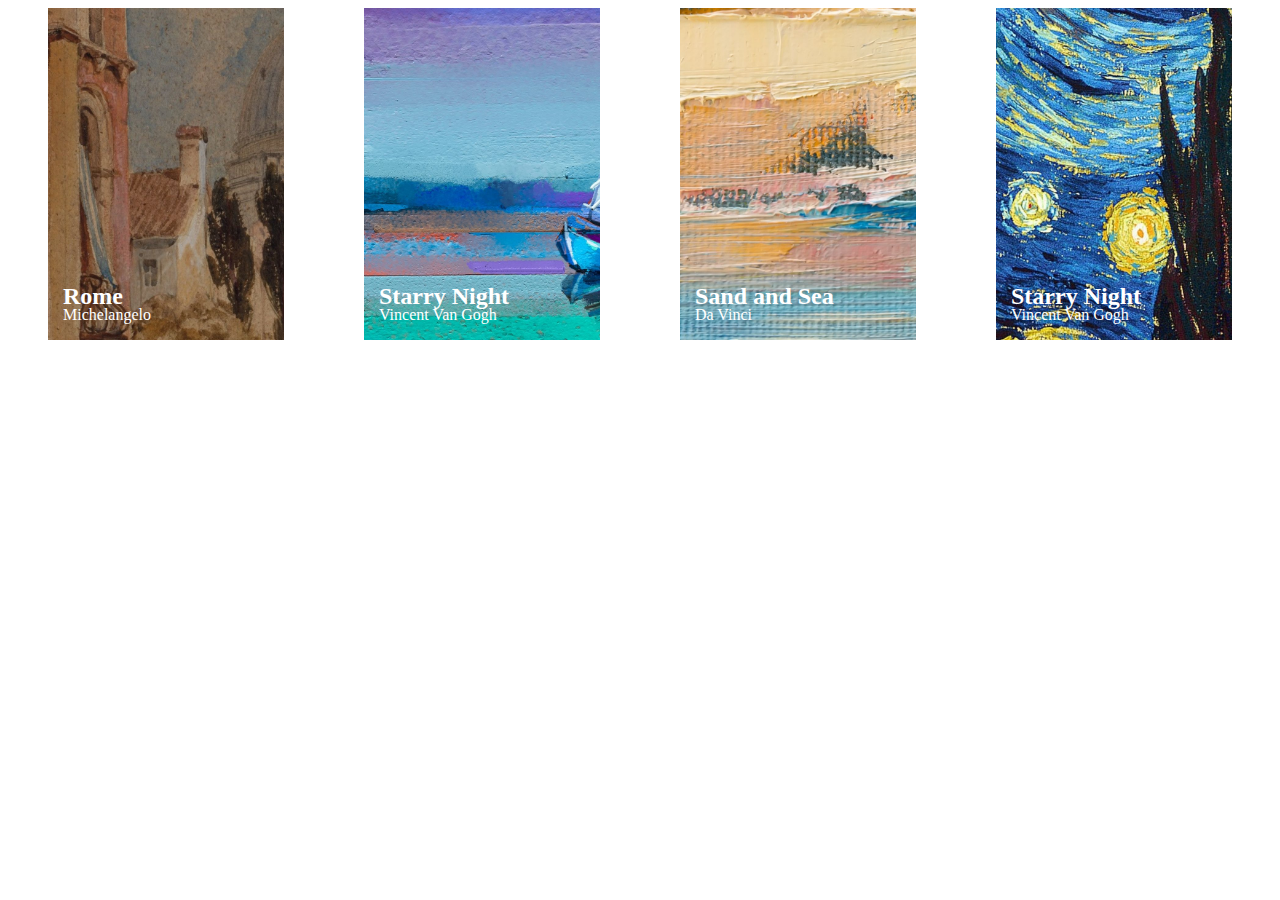
<file: desafio-02/index.html>
<!DOCTYPE html>
<html lang="en">
<head>
    <meta charset="UTF-8">
    <meta http-equiv="X-UA-Compatible" content="IE=edge">
    <meta name="viewport" content="width=device-width, initial-scale=1.0">
    <title>Desafio-02</title>
    <link rel="stylesheet" href="style.css">
</head>
<body>
    <div class="container">
        <div class="imagem1 bg-imagem">
            <h2>Rome</h2>
            <p>Michelangelo</p>
        </div>
        <div class="imagem2 bg-imagem">
            <h2>Starry Night</h2>
            <p>Vincent Van Gogh</p>
        </div>
        <div class="imagem3 bg-imagem">
            <h2>Sand and Sea</h2>
            <p>Da Vinci</p>
        </div>
        <div class="imagem4 bg-imagem">
            <h2>Starry Night</h2>
            <p>Vincent Van Gogh</p>
        </div>
    </div>
</body>
</html>
</file>
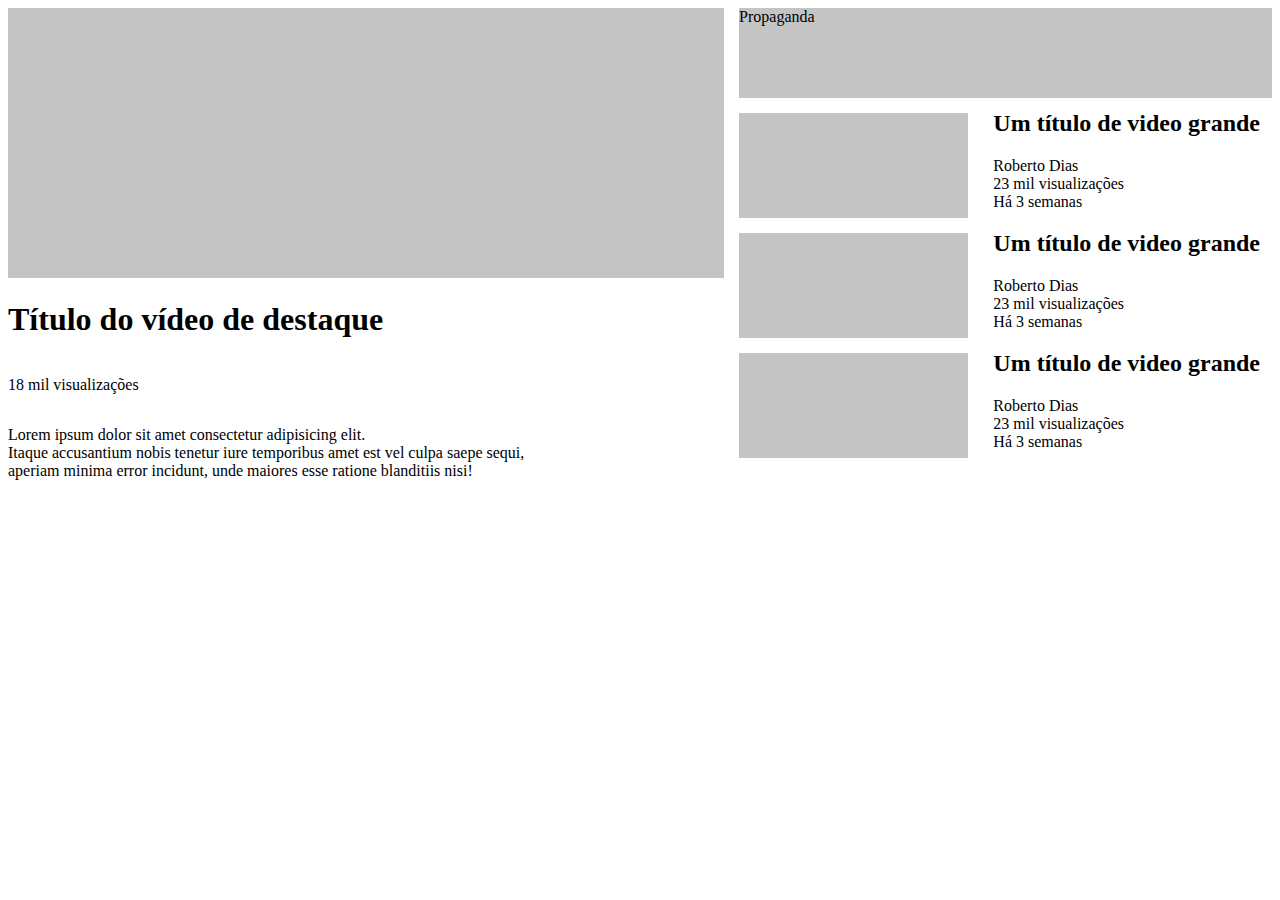
<file: desafio-03/index.html>
<!DOCTYPE html>
<html lang="en">
<head>
    <meta charset="UTF-8">
    <meta http-equiv="X-UA-Compatible" content="IE=edge">
    <meta name="viewport" content="width=device-width, initial-scale=1.0">
    <title>Desafio 03</title>
    <link rel="stylesheet" href="style.css">
</head>
<body>
    <div class="container">
        <div class="cinza1"></div>
        <div class="cinza2">Propaganda</div>
        <div class="cinza3"></div>
        <div class="cinza4"></div>
        <div class="cinza5"></div>
    </div>
    <div class="blocoCinza1">
        <h1>Título do vídeo de destaque</h1>
        <p>18 mil visualizações</p>
        <p>Lorem ipsum dolor sit amet consectetur adipisicing elit.<br> Itaque accusantium nobis tenetur iure temporibus amet est vel culpa saepe sequi,<br> aperiam minima error incidunt, unde maiores esse ratione blanditiis nisi!</p>
    </div>

    <div class="blocoLateral1">
        <h2>Um título de video grande</h2>
        <span>Roberto Dias</span><br>
        <span>23 mil visualizações</span><br>
        <span>Há 3 semanas</span>
    </div>

    <div class="blocoLateral2">
        <h2>Um título de video grande</h2>
        <span>Roberto Dias</span><br>
        <span>23 mil visualizações</span><br>
        <span>Há 3 semanas</span>
    </div>

    <div class="blocoLateral3">
        <h2>Um título de video grande</h2>
        <span>Roberto Dias</span><br>
        <span>23 mil visualizações</span><br>
        <span>Há 3 semanas</span>
    </div>
    
</body>
</html>
</file>
<file: desafio-02/style.css>
.container{
    display: flex;
    justify-content: space-around;
    flex-wrap: wrap;
}

.container .imagem1{
    background-image: url('./images/6.jpg');
}

.container .imagem2{
    background-image: url('./images/3.jpg');
}
.container .imagem3{
    background-image: url('./images/4.jpg');
}
.container .imagem4{
    background-image: url('./images/5.jpg');
}

.container .bg-imagem{
    width: 236px;
    height: 332px;
    position: relative;
    background-repeat: no-repeat;
    background-size: cover;
}
.container .bg-imagem h2,
.container .bg-imagem p{
    color: white;
    position: absolute;
    bottom: 0;
    left: 15px;
}
.container .bg-imagem h2{
    bottom: 10px;
}
</file>
<file: desafio-03/style.css>
.cinza1, .cinza2, .cinza3, .cinza4, .cinza5{
    background-color: #c4c4c4;
}

.container{
    display: grid;
    grid-template-columns: repeat(5, auto);
    grid-template-rows: repeat(30, auto);
    grid-gap: 15px;
    position: relative;
}

/*
    grid-row-start
    grid-column-start
    grid-row-end
    grid-column-end
*/

.cinza1{
    grid-area: 1 / 1 / 20 / 4;
}

.cinza2{
    grid-area: 1 / 4 / 8 / 6 ;
}

.cinza3{
    grid-area: 8 / 4 / 16 / 4;
}

.cinza4{
    grid-area: 16 / 4 / 24 / 4;
}

.cinza5{
    grid-area: 24 / 4 / 32 / 4;
}

.blocoCinza1{
    display: flex;
    position: absolute;
    top: 280px;   
    flex-direction: column; 
}

.blocoLateral1{
    position: absolute;
    right: 20px;
    top: 90px;
}

.blocoLateral2{
    position: absolute;
    right: 20px;
    top: 210px;
}

.blocoLateral3{
    position: absolute;
    right: 20px;
    top: 330px;
}
</file>
